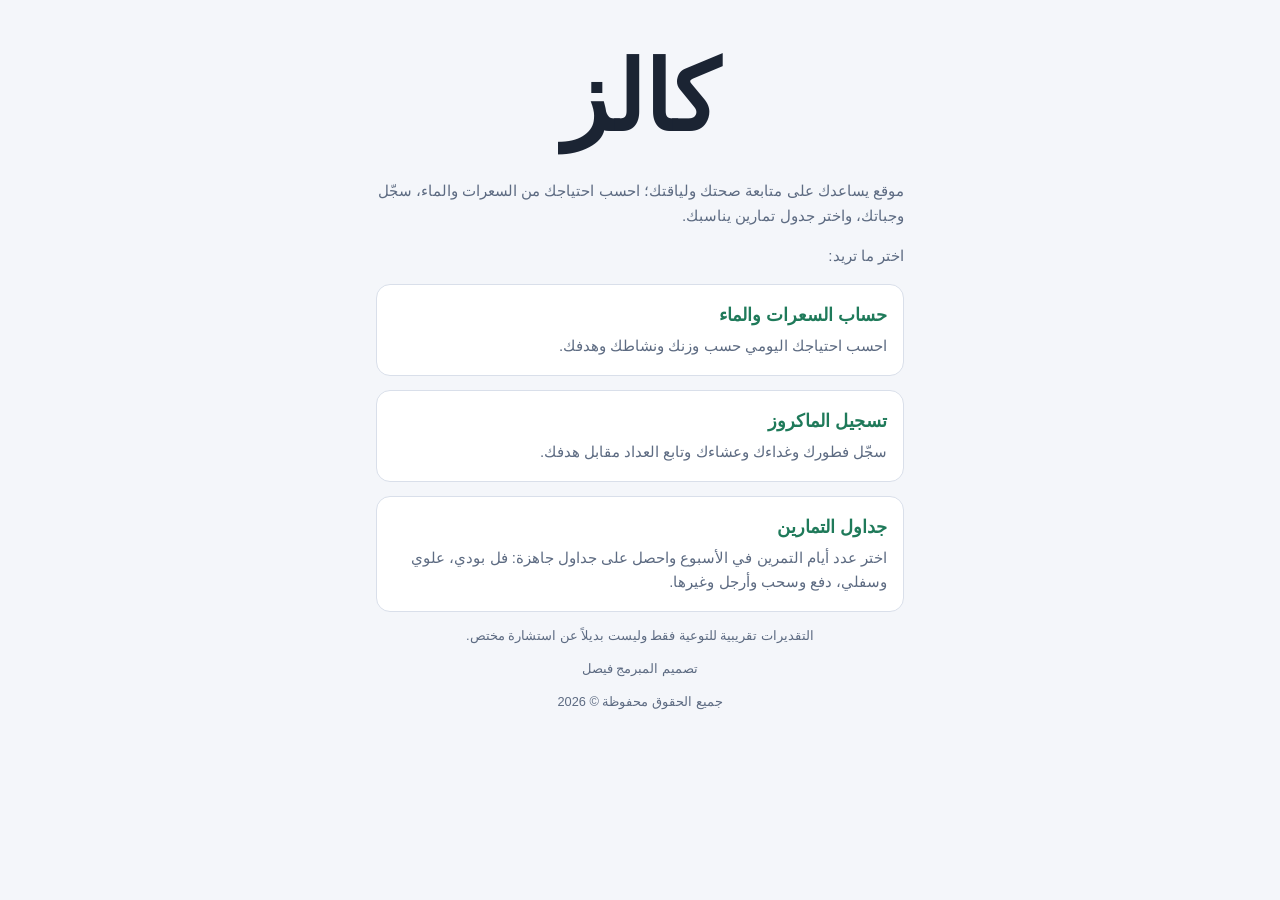
<file: static/index.html>
<!DOCTYPE html>
<html lang="ar" dir="rtl">
<head><meta charset="UTF-8"><meta name="viewport" content="width=device-width, initial-scale=1"><title>كالز</title><link rel="stylesheet" href="style.css"></head>
<body><div class="wrap">
  <h1 style="font-size:clamp(3.5rem, 18vw, 6rem);text-align:center;line-height:1.2;margin:24px 0">كالز</h1>
  <p class="sub">موقع يساعدك على متابعة صحتك ولياقتك؛ احسب احتياجك من السعرات والماء، سجّل وجباتك، واختر جدول تمارين يناسبك.</p>
  <p class="sub">اختر ما تريد:</p>
  <a class="card choice" href="calculator.html"><h2>حساب السعرات والماء</h2><p>احسب احتياجك اليومي حسب وزنك ونشاطك وهدفك.</p></a>
  <a class="card choice" href="tracker.html"><h2>تسجيل الماكروز</h2><p>سجّل فطورك وغداءك وعشاءك وتابع العداد مقابل هدفك.</p></a>
  <a class="card choice" href="workouts.html"><h2>جداول التمارين</h2><p>اختر عدد أيام التمرين في الأسبوع واحصل على جداول جاهزة: فل بودي، علوي وسفلي، دفع وسحب وأرجل وغيرها.</p></a>
  <p class="foot">التقديرات تقريبية للتوعية فقط وليست بديلاً عن استشارة مختص.</p>
  <p class="foot">تصميم المبرمج فيصل </p>
  <p class="foot">جميع الحقوق محفوظة © 2026 </p>

</div></body></html>
</file>
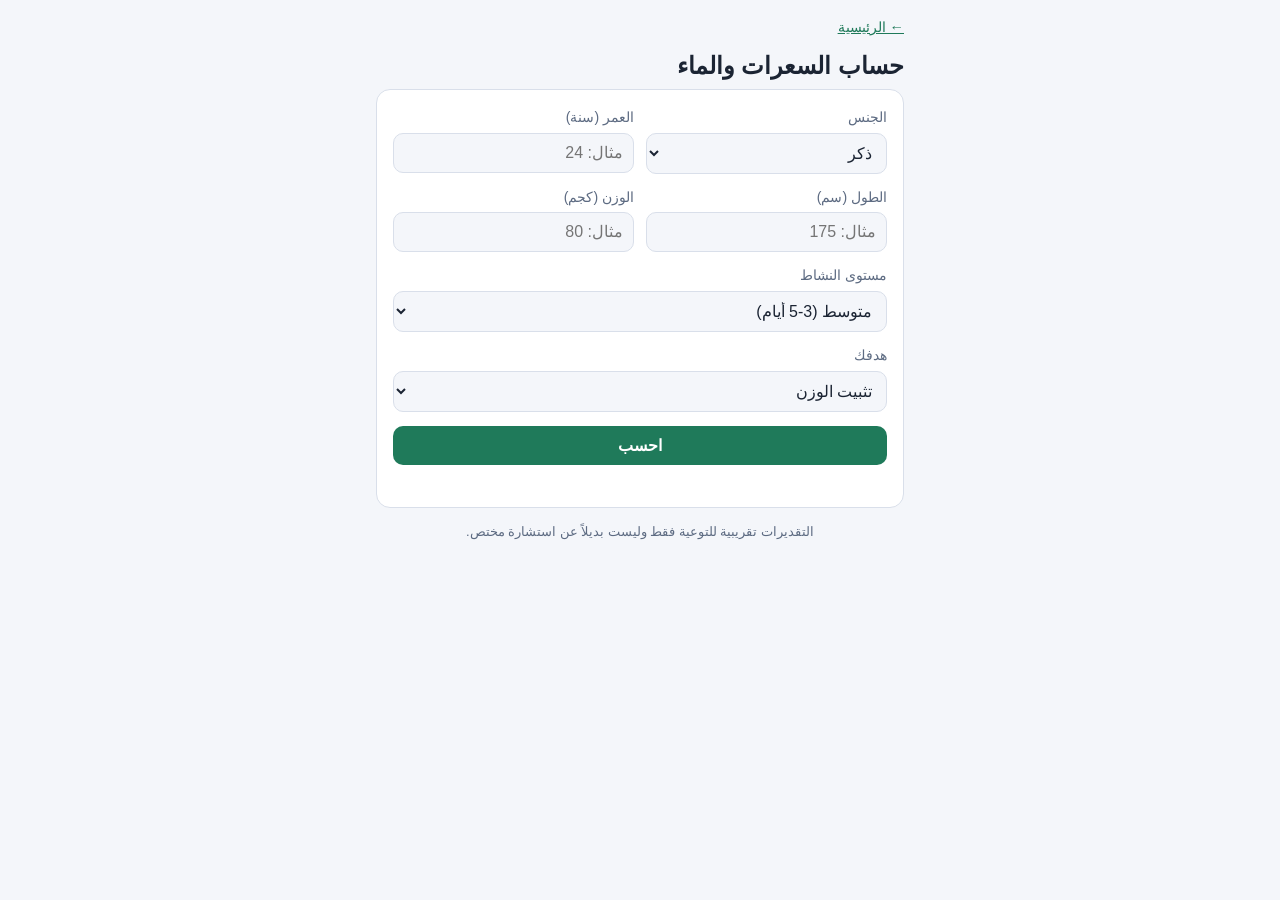
<file: static/calculator.html>
<!DOCTYPE html>
<html lang="ar" dir="rtl">
<head><meta charset="UTF-8"><meta name="viewport" content="width=device-width, initial-scale=1"><title>حساب السعرات والماء</title><link rel="stylesheet" href="style.css"></head>
<body><div class="wrap">
  <div class="nav"><a href="index.html">← الرئيسية</a></div>
  <h1>حساب السعرات والماء</h1>
  <div class="card"><div class="grid">
    <div><label for="sex">الجنس</label><select id="sex"><option value="m">ذكر</option><option value="f">أنثى</option></select></div>
    <div><label for="age">العمر (سنة)</label><input id="age" type="number" inputmode="numeric" placeholder="مثال: 24"></div>
    <div><label for="height">الطول (سم)</label><input id="height" type="number" inputmode="decimal" placeholder="مثال: 175"></div>
    <div><label for="weight">الوزن (كجم)</label><input id="weight" type="number" inputmode="decimal" placeholder="مثال: 80"></div>
    <div class="full"><label for="act">مستوى النشاط</label><select id="act">
      <option value="1.2">قليل الحركة</option><option value="1.375">خفيف (1-3 أيام تمرين)</option>
      <option value="1.55" selected>متوسط (3-5 أيام)</option><option value="1.725">عالٍ (6-7 أيام)</option>
      <option value="1.9">عالٍ جداً</option></select></div>
    <div class="full"><label for="goal">هدفك</label><select id="goal"><option value="lose">تنزيل الوزن</option><option value="keep" selected>تثبيت الوزن</option><option value="gain">زيادة الوزن</option></select></div>
  </div>
  <button class="wide" id="calc">احسب</button><div class="msg" id="msg" role="alert"></div></div>

  <div class="card" id="res" hidden>
    <div class="big"><div class="box"><b id="kcal">0</b><span>سعرة يومياً</span></div><div class="box"><b id="water">0</b><span>لتر ماء يومياً</span></div></div>
    <ul id="det"></ul><div class="note" id="note"></div>
    <button class="wide" id="save">اعتمدها هدفاً في التسجيل</button>
  </div>
  <p class="foot">التقديرات تقريبية للتوعية فقط وليست بديلاً عن استشارة مختص.</p>
</div>
<script src="app.js"></script>
<script>
let last = null;
$("calc").onclick = async () => {
  $("msg").textContent = "";
  try {
    last = await api("/api/calc", "POST", {sex: $("sex").value, age: $("age").value, height: $("height").value,
      weight: $("weight").value, act: $("act").value, goal: $("goal").value});
  } catch (e) { $("res").hidden = true; $("msg").textContent = e.message; return; }
  $("kcal").textContent = fmt(last.kcal);
  $("water").textContent = last.water.toFixed(1);
  $("det").innerHTML = `<li>معدل الحرق الأساسي: ${fmt(last.bmr)} سعرة</li><li>احتياج الحفاظ على الوزن: ${fmt(last.tdee)} سعرة</li>` +
    `<li>بروتين ${last.protein} جم، كربوهيدرات ${last.carbs} جم، دهون ${last.fat} جم</li><li>مؤشر كتلة الجسم: ${last.bmi}</li>`;
  $("note").textContent = last.floored ? `تم رفع الهدف للحد الأدنى الآمن (${fmt(last.floor)} سعرة).` : "زد الماء في الأجواء الحارة أو عند التعرق الكثير.";
  $("res").hidden = false;
};
$("save").onclick = async () => {
  try { await api("/api/goal", "POST", last); location.href = "tracker.html"; }
  catch (e) { $("msg").textContent = e.message; }
};
</script></body></html>
</file>
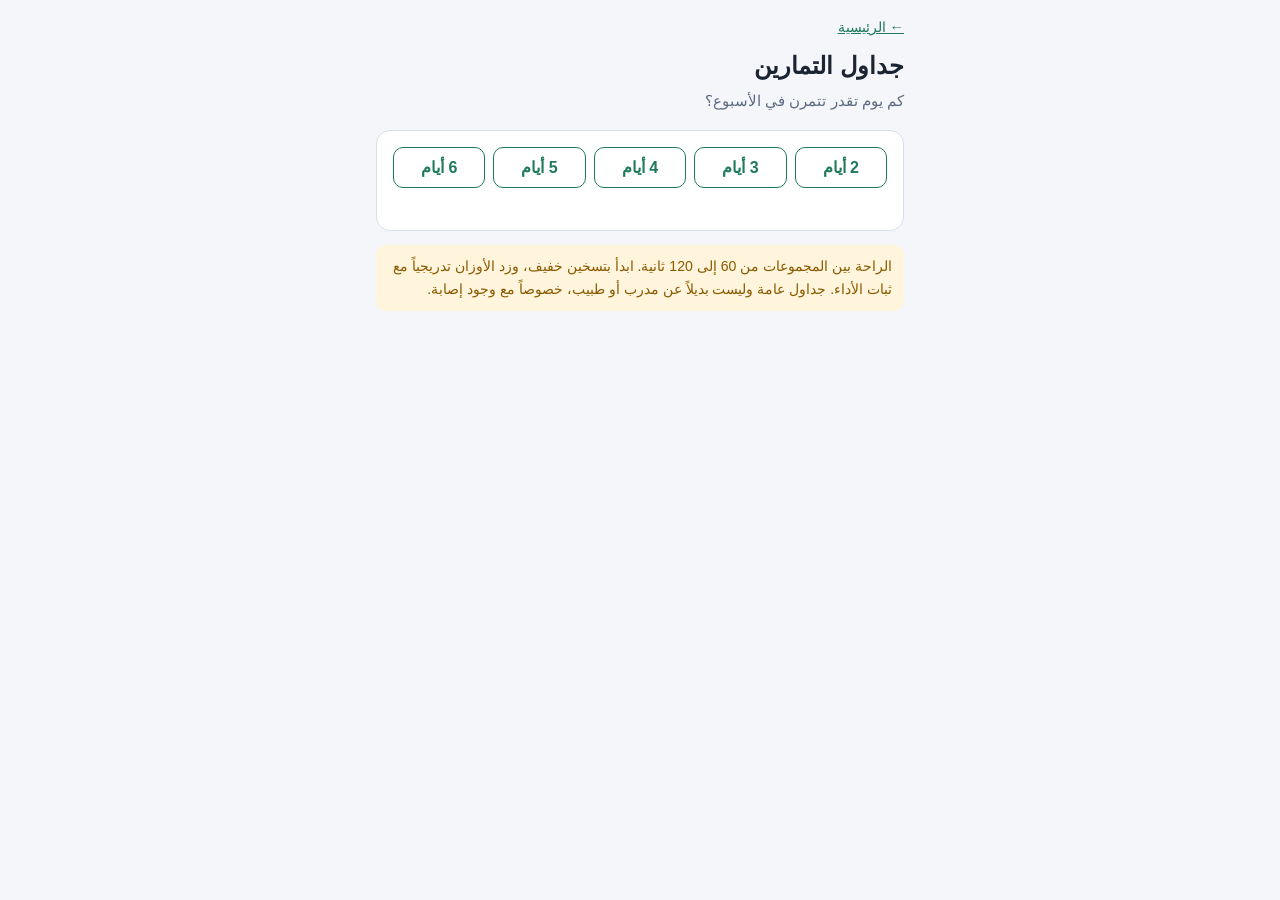
<file: static/workouts.html>
<!DOCTYPE html>
<html lang="ar" dir="rtl">
<head><meta charset="UTF-8"><meta name="viewport" content="width=device-width, initial-scale=1"><title>جداول التمارين</title><link rel="stylesheet" href="style.css">
<style>.days{display:flex;gap:8px;flex-wrap:wrap}.days button{flex:1;min-width:52px;background:transparent;color:var(--accent);border:1px solid var(--accent)}.days button.on{background:var(--accent);color:var(--accent-text)}
.tag{display:inline-block;background:var(--soft);border-radius:8px;padding:1px 8px;font-size:.8rem;margin-inline-start:6px}
.week li{display:block;padding:8px 0;border-bottom:1px solid var(--line)}.week .rest{color:var(--muted)}.week b{display:inline-block;min-width:68px}
details{margin-top:6px}summary{cursor:pointer;color:var(--accent)}.ex{display:flex;justify-content:space-between;font-size:.92rem;padding:3px 0}.exercise-link{text-decoration:none}.exercise-link:hover{text-decoration:underline}</style></head>
<body><div class="wrap">
  <div class="nav"><a href="index.html">← الرئيسية</a></div>
  <h1>جداول التمارين</h1>
  <p class="sub">كم يوم تقدر تتمرن في الأسبوع؟</p>
  <div class="card"><div class="days" id="days"></div><div class="msg" id="msg" role="alert"></div></div>
  <div id="plans"></div>
  <div class="note">الراحة بين المجموعات من 60 إلى 120 ثانية. ابدأ بتسخين خفيف، وزد الأوزان تدريجياً مع ثبات الأداء. جداول عامة وليست بديلاً عن مدرب أو طبيب، خصوصاً مع وجود إصابة.</div>
</div>
<script src="app.js"></script>
<script>
const box = $("days");
[2, 3, 4, 5, 6].forEach((n) => box.insertAdjacentHTML("beforeend", `<button data-n="${n}">${n} أيام</button>`));
box.onclick = async (e) => {
  const n = e.target.dataset.n;
  if (!n) return;
  [...box.children].forEach((b) => b.classList.toggle("on", b === e.target));
  try {
    const plans = await api("/api/plans?days=" + n);
    $("msg").textContent = "";
    $("plans").innerHTML = plans.map((p) => `<div class="card"><h2>${esc(p.name)}<span class="tag">${esc(p.level)}</span></h2><p class="sub" style="margin:6px 0 0">${esc(p.desc)}</p>
      <ul class="week">${p.week.map((d) => d.title
        ? `<li><b>${d.day}</b> ${esc(d.title)}<details><summary>التمارين</summary>${d.exercises.map((x) => `<div class="ex"><a class="exercise-link" href="${esc(x.video_url)}" target="_blank" rel="noopener noreferrer" title="شاهد شرح التمرين على يوتيوب">${esc(x.name)}</a><span dir="ltr">${esc(x.sets)}</span></div>`).join("")}</details></li>`
        : `<li class="rest"><b>${d.day}</b> راحة</li>`).join("")}</ul></div>`).join("");
  } catch (err) { $("msg").textContent = err.message; }
};
</script></body></html>
</file>
<file: static/style.css>
:root{--bg:#f4f6fa;--card:#fff;--text:#1b2433;--muted:#5d6b82;--line:#d9dfea;--accent:#1f7a5a;--accent-text:#fff;--soft:#e6f4ee;--warn:#8a5a00;--warn-bg:#fff4dc;--over:#c0392b}
@media (prefers-color-scheme:dark){:root{--bg:#10151f;--card:#18202e;--text:#e8edf5;--muted:#9aa8bf;--line:#2a3548;--accent:#3fb98a;--accent-text:#08150f;--soft:#14302a;--warn:#f0c26a;--warn-bg:#2d2410;--over:#ff7b6b}}
*{box-sizing:border-box}
body{margin:0;background:var(--bg);color:var(--text);font-family:"Segoe UI",Tahoma,"Noto Sans Arabic",Arial,sans-serif;line-height:1.6}
.wrap{max-width:560px;margin:0 auto;padding:16px 16px 40px}
h1{font-size:1.5rem;margin:8px 0 4px}h2{font-size:1.1rem;margin:0}
.sub{color:var(--muted);margin:0 0 16px;font-size:.95rem}
a{color:var(--accent)}
.nav{font-size:.9rem;margin-bottom:6px}
.card{background:var(--card);border:1px solid var(--line);border-radius:14px;padding:16px;margin-bottom:14px}
.choice{display:block;text-decoration:none;color:var(--text)}
.choice h2{color:var(--accent)}.choice p{margin:6px 0 0;color:var(--muted);font-size:.93rem}
.grid{display:grid;grid-template-columns:1fr 1fr;gap:12px}.full{grid-column:1/-1}
label{display:block;font-size:.88rem;color:var(--muted);margin-bottom:4px}
input,select{width:100%;padding:10px;font-size:1rem;border:1px solid var(--line);border-radius:10px;background:var(--bg);color:var(--text);font-family:inherit}
input:focus,select:focus{outline:2px solid var(--accent);outline-offset:1px}
button{padding:10px 14px;font-size:1rem;font-weight:600;border:0;border-radius:10px;background:var(--accent);color:var(--accent-text);cursor:pointer;font-family:inherit}
button.wide{width:100%;margin-top:14px}button.ghost{background:transparent;color:var(--accent);border:1px solid var(--accent)}
.msg{color:var(--over);font-size:.9rem;min-height:1.3em;margin-top:8px}
.big{display:flex;gap:12px}.box{flex:1;background:var(--soft);border-radius:12px;padding:14px;text-align:center}
.box b{display:block;font-size:1.7rem}.box span{font-size:.85rem;color:var(--muted)}
ul{padding:0;margin:10px 0 0;list-style:none}
.note{background:var(--warn-bg);color:var(--warn);border-radius:10px;padding:10px 12px;font-size:.88rem;margin-top:12px}
.foot{color:var(--muted);font-size:.8rem;text-align:center}
.top{position:sticky;top:0;z-index:5;background:var(--card);border:1px solid var(--line);border-radius:14px;padding:14px;margin-bottom:14px}
.count{font-size:2rem;font-weight:700;text-align:center;direction:ltr}
.count.over{color:var(--over)}
.bar{height:10px;background:var(--line);border-radius:6px;overflow:hidden;margin:8px 0}
.bar i{display:block;height:100%;width:0;background:var(--accent);transition:width .25s}
.bar.over i{background:var(--over)}
.macros{display:flex;gap:8px;font-size:.85rem;text-align:center;direction:ltr}
.macros div{flex:1;background:var(--soft);border-radius:8px;padding:6px}
.mh{display:flex;justify-content:space-between;align-items:center}
.items li{display:flex;justify-content:space-between;align-items:center;gap:8px;padding:8px 0;border-bottom:1px solid var(--line);font-size:.95rem}
.items small{color:var(--muted)}.items button{padding:2px 9px;background:transparent;color:var(--over);border:1px solid var(--line)}
.add{display:grid;grid-template-columns:2fr 1fr 1fr auto;gap:6px;margin-top:12px}
@media (max-width:420px){.add{grid-template-columns:1fr 1fr}.add input:first-child{grid-column:1/-1}}
</file>
